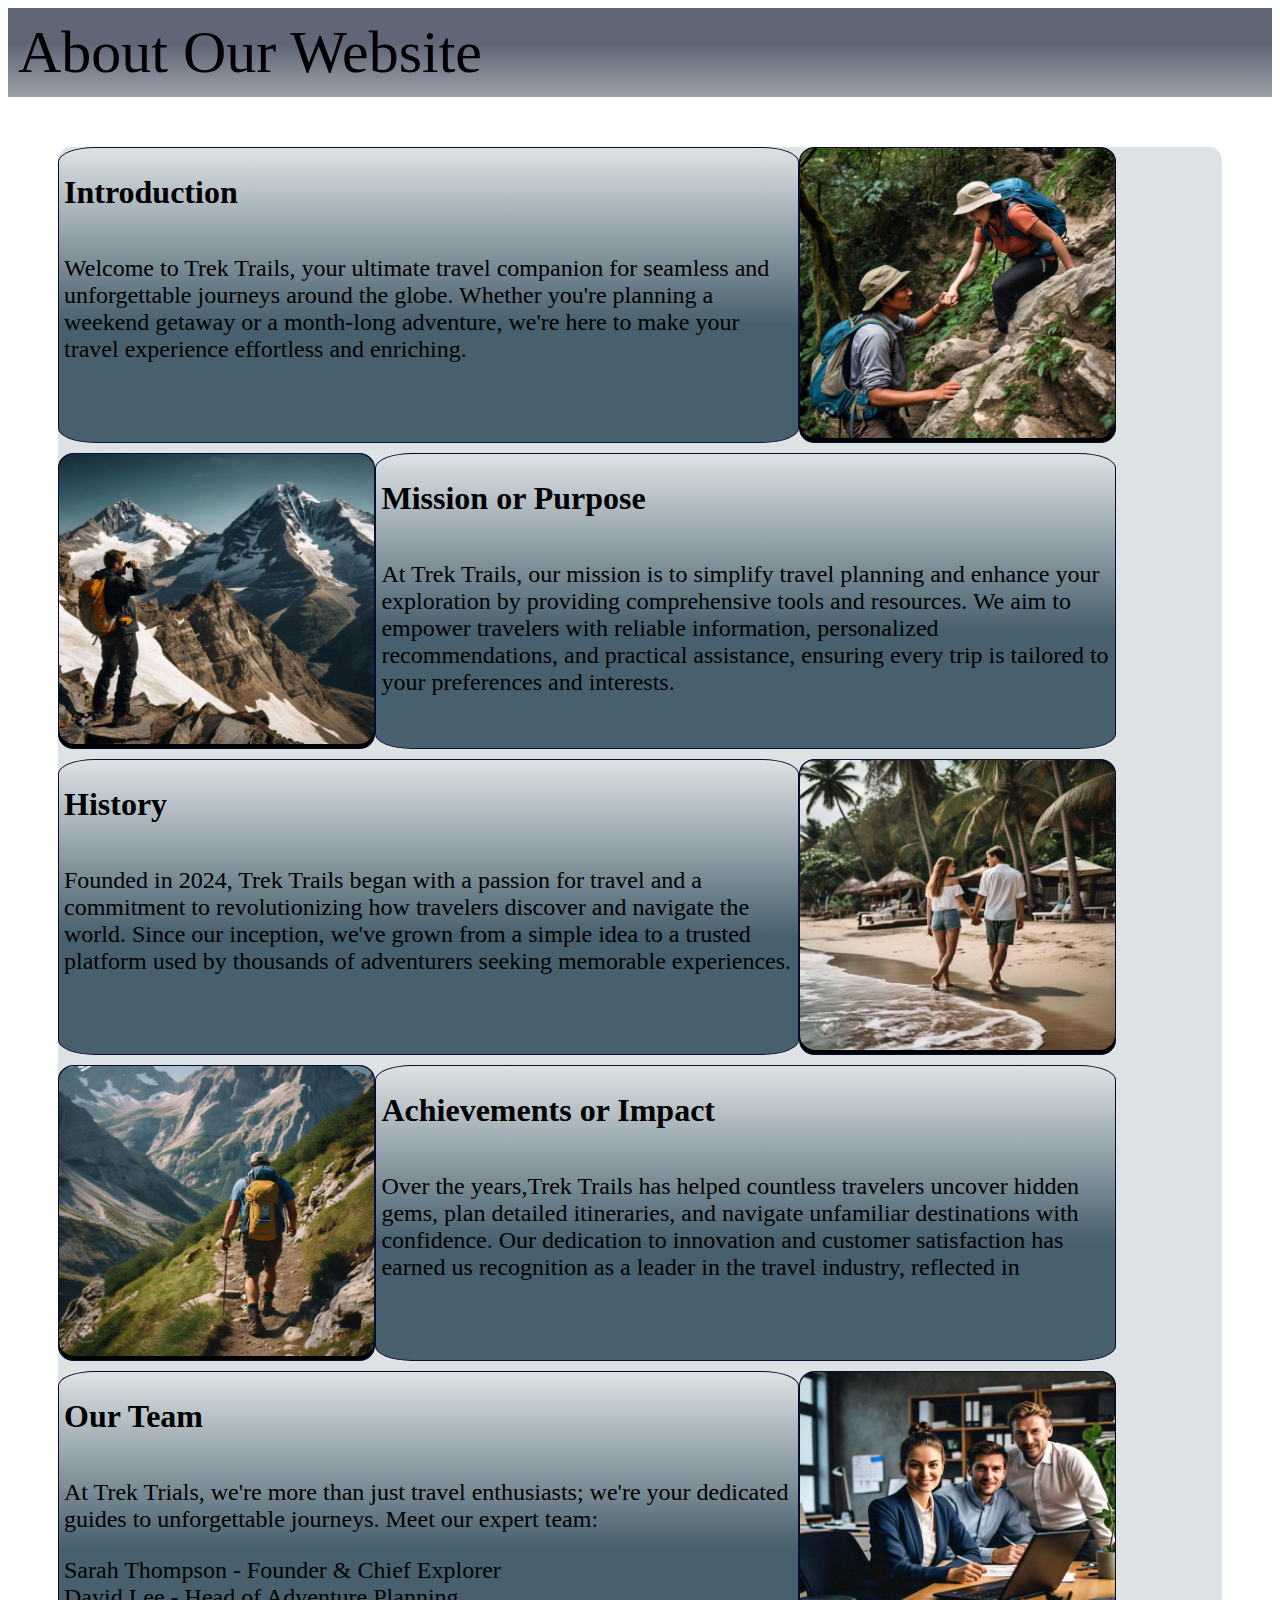
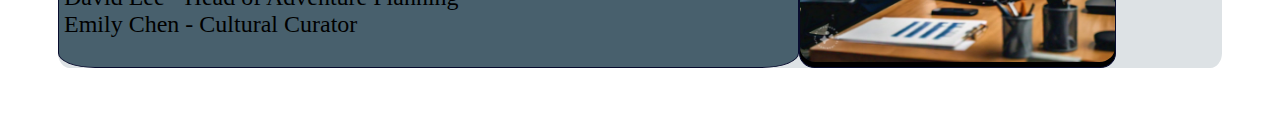
<file: Lab Ex-2/about.html>
<!DOCTYPE html>
<html lang="en">
<head>
    <meta charset="UTF-8">
    <meta name="viewport" content="width=device-width, initial-scale=1.0">
    <link rel="stylesheet" href="abt_styles.css">
    <title>About</title>
</head>
<body>
    <header>About Our Website</header>
    <div class="container">
        <section class="content">
            <h1>Introduction</h1>
            <p>Welcome to Trek Trails, your ultimate travel companion for seamless and unforgettable journeys around the globe. Whether you're planning a weekend getaway or a month-long adventure, we're here to make your travel experience effortless and enriching.</p>
        </section>
        <section class="image">
            <img src="./images/guide.jpg">
        </section>
        <br>
         <P class="space"> </P>
        <section class="image">
            <img src="./images/mountain.jpg">
        </section>
        <section class="content">
            <h1>Mission or Purpose</h1>
            <p>At Trek Trails, our mission is to simplify travel planning and enhance your exploration by providing comprehensive tools and resources. We aim to empower travelers with reliable information, personalized recommendations, and practical assistance, ensuring every trip is tailored to your preferences and interests.</p>
        </section>
        <section class="content">
            <h1>History</h1>
            <p>Founded in 2024, Trek Trails began with a passion for travel and a commitment to revolutionizing how travelers discover and navigate the world. Since our inception, we've grown from a simple idea to a trusted platform used by thousands of adventurers seeking memorable experiences.</p>
        </section>
        <section class="image">
            <img src="./images/beach.jpg">
        </section>
        <br>
        <P class="space"></P>
        <section class="image">
            <img src="./images/trekking.jpg">
        </section>
        <section class="content">
            <h1>Achievements or Impact</h1>
            <p>Over the years,Trek Trails has helped countless travelers uncover hidden gems, plan detailed itineraries, and navigate unfamiliar destinations with confidence. Our dedication to innovation and customer satisfaction has earned us recognition as a leader in the travel industry, reflected in </p>
        </section>
        <section class="content">
            <h1>Our Team </h1>
            <p>At Trek Trials, we're more than just travel enthusiasts; we're your dedicated guides to unforgettable journeys. Meet our expert team:</p><p class="names">Sarah Thompson - Founder & Chief Explorer<br>David Lee - Head of Adventure Planning<br>Emily Chen - Cultural Curator</p>
        </section>
        <section class="image">
            <img src="./images/team.jpg">
        </section>
    </div>    
</body>
</html>
</file>
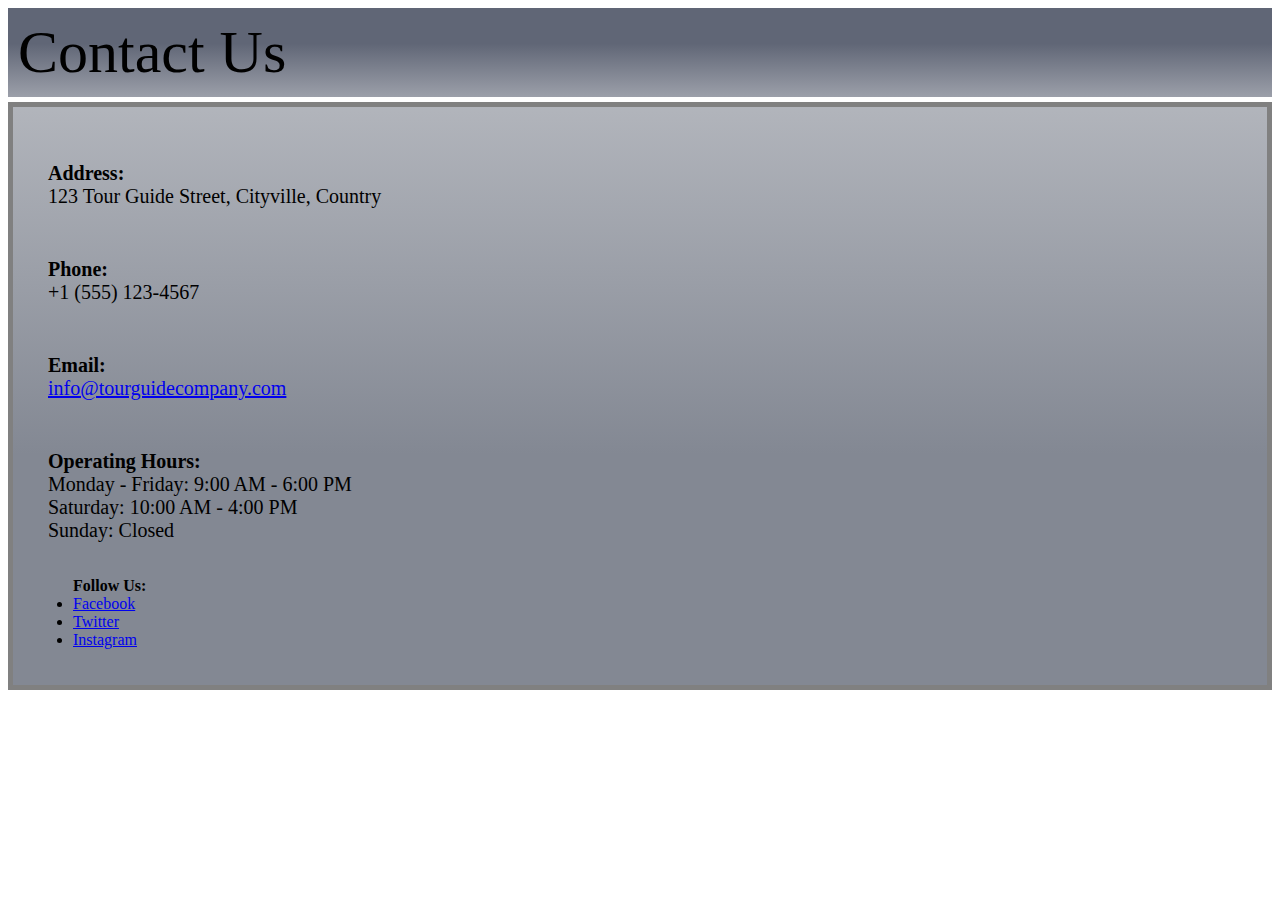
<file: Lab Ex-2/contact.html>
<!DOCTYPE html>
<html lang="en">
<head>
    <meta charset="UTF-8">
    <meta name="viewport" content="width=device-width, initial-scale=1.0">
    <title>Contact</title>
    <Style>
        header{
    background-image: linear-gradient(to bottom, #606676 40%, transparent 200%);
    font-size: 60px;
    padding: 10px;
    font-family: initial;
    }
    p{
        font-size: 20px;
        padding: 15px;
        font-family:Georgia, 'Times New Roman', Times, serif;
    }
    section{
        border: 5px solid grey;
        padding: 20px;
        margin-top: 5px;
        background-image: linear-gradient(to top, #838893 40%, transparent 200%);
        
    }
    </Style>
</head>
<body>
    <header>Contact Us</header>
    <section>
    <p><strong>Address:</strong><br>
        123 Tour Guide Street, Cityville, Country</p>
        
        <p><strong>Phone:</strong><br>
        +1 (555) 123-4567</p>
        
        <p><strong>Email:</strong><br>
        <a href="mailto:info@tourguidecompany.com">info@tourguidecompany.com</a></p>
        
        <p><strong>Operating Hours:</strong><br>
        Monday - Friday: 9:00 AM - 6:00 PM<br>
        Saturday: 10:00 AM - 4:00 PM<br>
        Sunday: Closed</p>
        
        <div class="social-media">
           <ul><strong>Follow Us:</strong><br>
            <li><a href="#" target="_blank">Facebook</a></li>
            <li><a href="#" target="_blank">Twitter</a></li>
            <li><a href="#" target="_blank">Instagram</a></li>
           </ul> 
        </div>
    </section>    
</body>
</html>
</file>
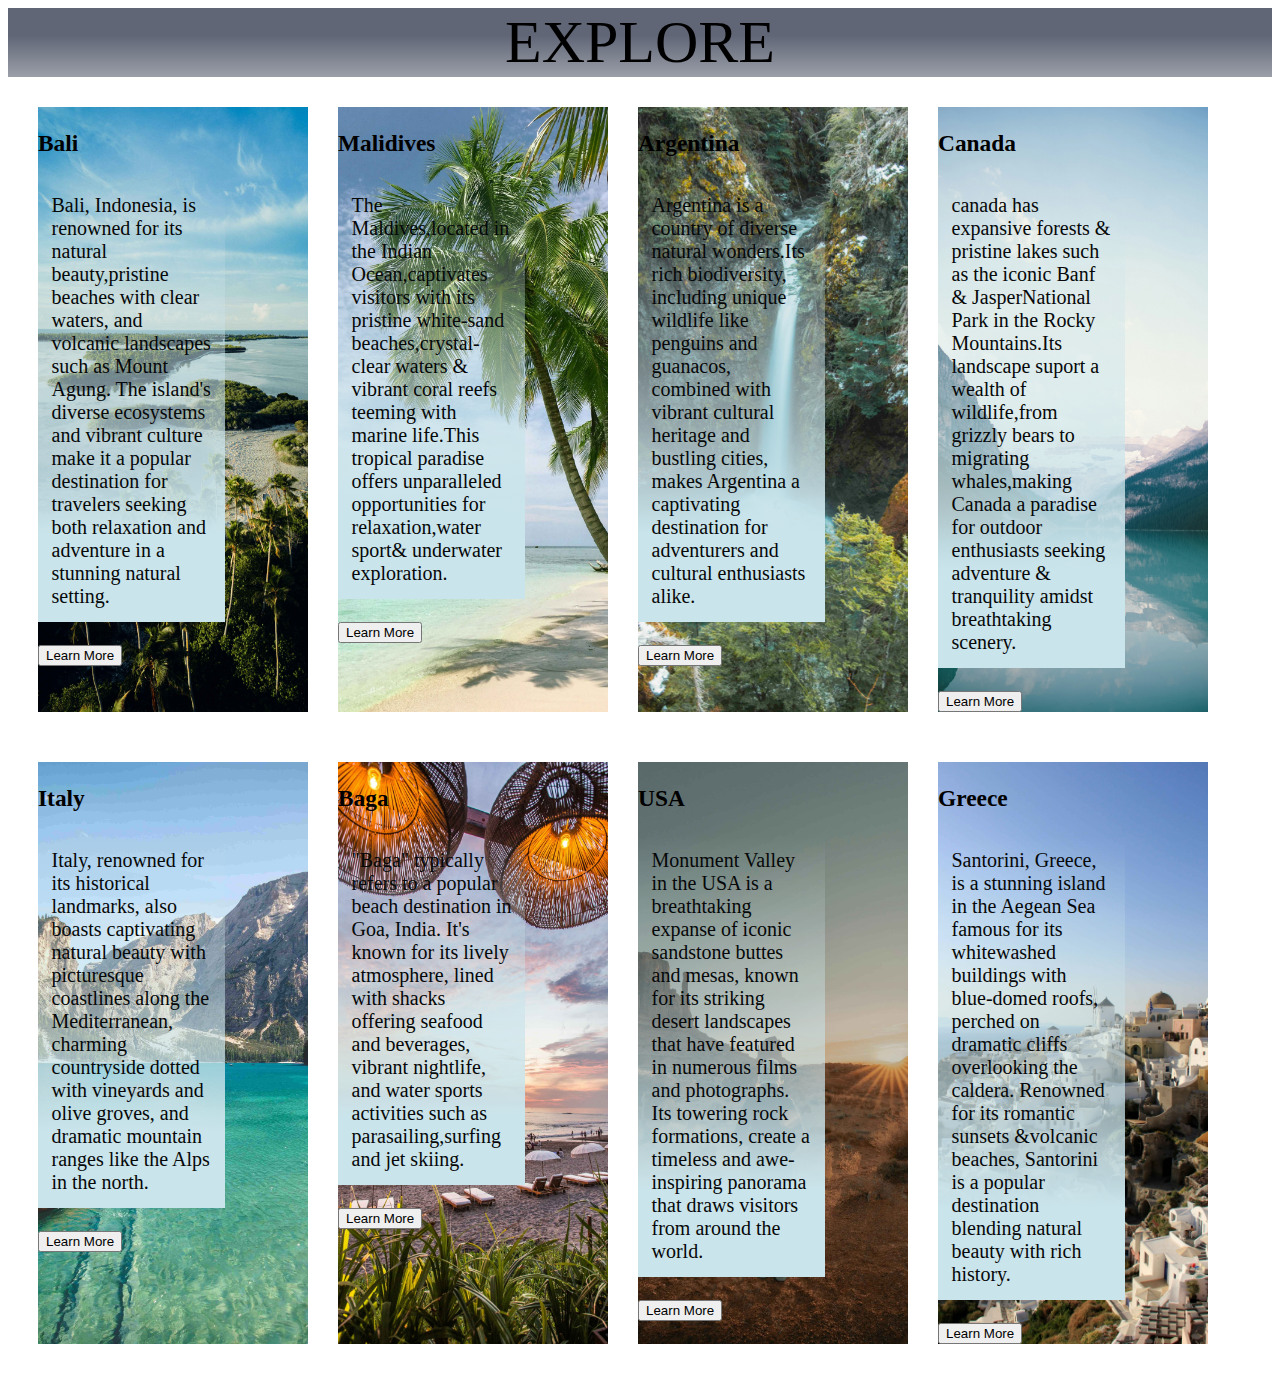
<file: Lab Ex-2/explore.html>
<!DOCTYPE html>
<html lang="en">
<head>
    <meta charset="UTF-8">
    <meta name="viewport" content="width=device-width, initial-scale=1.0">
    <link
      href="https://cdn.jsdelivr.net/npm/bootstrap@5.2.3/dist/css/bootstrap.min.css"
      rel="stylesheet"
      integrity="sha384-rbsA2VBKQhggwzxH7pPCaAqO46MgnOM80zW1RWuH61DGLwZJEdK2Kadq2F9CUG65"
      crossorigin="anonymous"
    />
    <script
      src="https://cdn.jsdelivr.net/npm/@popperjs/core@2.11.6/dist/umd/popper.min.js"
      integrity="sha384-oBqDVmMz9ATKxIep9tiCxS/Z9fNfEXiDAYTujMAeBAsjFuCZSmKbSSUnQlmh/jp3"
      crossorigin="anonymous"
    ></script>
    <script
      src="https://cdn.jsdelivr.net/npm/bootstrap@5.2.3/dist/js/bootstrap.min.js"
      integrity="sha384-cuYeSxntonz0PPNlHhBs68uyIAVpIIOZZ5JqeqvYYIcEL727kskC66kF92t6Xl2V"
      crossorigin="anonymous"
    ></script>
    <link rel="stylesheet" href="exp_styles.css">
    <title>Explore</title>
</head>
<body>
    <header>EXPLORE</header>
   <div class="flex-container">
    <div class=" container p-1 my-1 bg-light rounded-1" id="bali">
        <h3 class="display-5 fw-bold">Bali</h3>
        <p class="col-md-12 lead">Bali, Indonesia, is renowned for its natural beauty,pristine beaches with clear waters, and volcanic landscapes such as Mount Agung. The island's diverse ecosystems and vibrant culture make it a popular destination for travelers seeking both relaxation and adventure in a stunning natural setting.</p>
        <button class="btn btn-lg btn-dark">
            Learn More
        </button>
    </div>
    <div class=" container p-1 my-1 bg-light rounded-1" id="malidives">
        <h3 class="display-5 fw-bold">Malidives</h3>
        <p class="col-md-12 lead" class="expara">The Maldives,located in the Indian Ocean,captivates visitors with its pristine white-sand beaches,crystal-clear waters & vibrant coral reefs teeming with marine life.This tropical paradise offers unparalleled opportunities for relaxation,water sport& underwater exploration.</p>
        <button class="btn btn-lg btn-dark">
            Learn More
        </button>
    </div>
    <div class=" container p-1 my-1 bg-light rounded-1" id="argentina">
        <h3 class="display-5 fw-bold">Argentina</h3>
        <p class="col-md-12 lead"> Argentina is a country of diverse natural wonders.Its rich biodiversity, including unique wildlife like penguins and guanacos, combined with vibrant cultural heritage and bustling cities, makes Argentina a captivating destination for adventurers and cultural enthusiasts alike.</p>
        <button class="btn btn-lg btn-dark">
            Learn More
        </button>
    </div>
    <div class=" container p-1 my-1 bg-light rounded-1" id="canada">
        <h3 class="display-5 fw-bold">Canada</h3>
        <p class="col-md-12 lead">canada has expansive forests & pristine lakes such as the iconic Banf & JasperNational Park in the Rocky Mountains.Its landscape suport a wealth of wildlife,from grizzly bears to migrating whales,making Canada a paradise for outdoor enthusiasts seeking adventure & tranquility amidst breathtaking scenery.</p>
        <button class="btn btn-lg btn-dark">
            Learn More
        </button>
    </div>
    <div class=" container p-1 my-1 bg-light rounded-1" id="italy">
        <h3 class="display-5 fw-bold">Italy</h3>
        <p class="col-md-12 lead"> Italy, renowned for its historical landmarks, also boasts captivating natural beauty with picturesque coastlines along the Mediterranean, charming countryside dotted with vineyards and olive groves, and dramatic mountain ranges like the Alps in the north.</p>
        <button class="btn btn-lg btn-dark">
            Learn More
        </button>
    </div>
    <div class=" container p-1 my-1 bg-light rounded-1" id="baga">
        <h3 class="display-5 fw-bold">Baga</h3>
        <p class="col-md-12 lead"> "Baga" typically refers to a popular beach destination in Goa, India. It's known for its lively atmosphere, lined with shacks offering seafood and beverages, vibrant nightlife, and water sports activities such as parasailing,surfing and jet skiing.</p>
        <button class="btn btn-lg btn-dark">
            Learn More
        </button>
    </div>
    <div class=" container p-1 my-1 bg-light rounded-1" id="usa">
        <h3 class="display-5 fw-bold">USA</h3>
        <p class="col-md-12 lead">Monument Valley in the USA is a breathtaking expanse of iconic sandstone buttes and mesas, known for its striking desert landscapes that have featured in numerous films and photographs. Its towering rock formations, create a timeless and awe-inspiring panorama that draws visitors from around the world.</p>
        <button class="btn btn-lg btn-dark">
            Learn More
        </button>
      </div>
      <div class=" container p-1 my-1 bg-light rounded-1" id="greece">
            <h3 class="display-5 fw-bold">Greece</h3>
            <p class="col-md-12 lead"> Santorini, Greece, is a stunning island in the Aegean Sea famous for its whitewashed buildings with blue-domed roofs, perched on dramatic cliffs overlooking the caldera. Renowned for its romantic sunsets &volcanic beaches, Santorini is a popular destination blending natural beauty with rich history.</p>
            <button class="btn btn-lg btn-dark">
                Learn More
            </button>
        </div>
    
   </div>
</body>
</html>
</file>
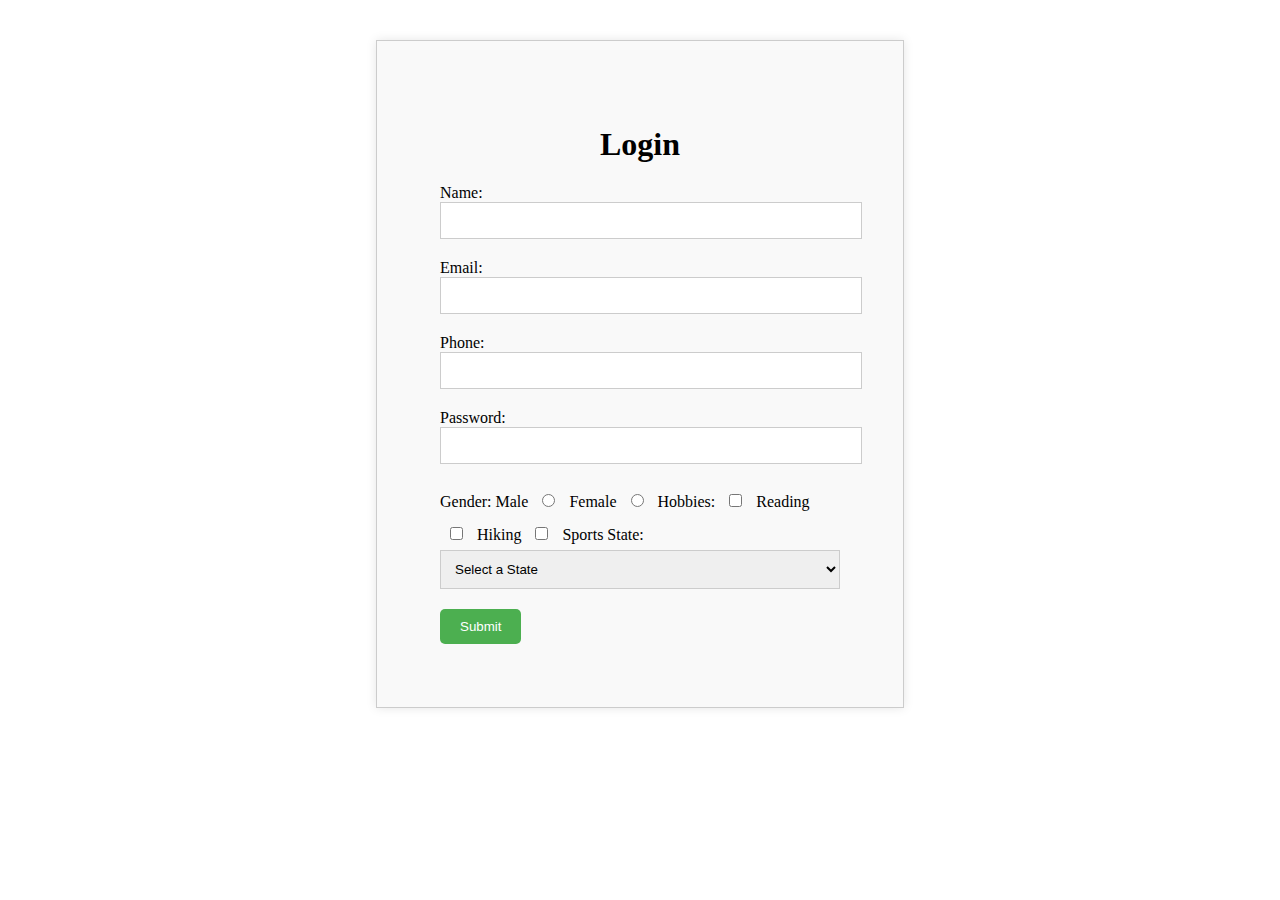
<file: Lab Ex-2/login.html>
<!DOCTYPE html>
<html lang="en">
<head>
    <meta charset="UTF-8">
    <meta name="viewport" content="width=device-width, initial-scale=1.0">
    <title>Login</title>
    <style>
        /* Add some basic styling to the form */
        form {
          max-width: 400px;
          margin: 40px auto;
          padding: 20px;
          background-color: #f9f9f9;
          padding: 5%;
          border: 1px solid #ccc;
          box-shadow: 0 0 10px rgba(0, 0, 0, 0.1);
        }
        h1{
            text-align: center;
            font-size: xx-large;
        }
      
        /* Style the input fields */
        input[type="text"], input[type="email"], input[type="tel"], input[type="password"], select {
          width: 100%;
          padding: 10px;
          margin-bottom: 20px;
          border: 1px solid #ccc;
        }
      
        /* Style the radio buttons and checkboxes */
        input[type="radio"], input[type="checkbox"] {
          margin: 10px;
        }
      
        /* Style the labels */
        label {
          /* display: block; */
          margin-bottom: 10px;
        }
      
        /* Style the submit button */
        input[type="submit"] {
          background-color: #4CAF50;
          color: #fff;
          padding: 10px 20px;
          border: none;
          border-radius: 5px;
          cursor: pointer;
        }
      
        /* Add some hover effects to the submit button */
        input[type="submit"]:hover {
          background-color: #3e8e41;
        }
      </style>
</head>
<body>
    <form>
        <!-- Text input fields -->
         <h1>Login</h1>
        <label for="name">Name:</label>
        <input type="text" id="name" name="name" required>
      
        <label for="email">Email:</label>
        <input type="email" id="email" name="email" required>
      
        <label for="phone">Phone:</label>
        <input type="tel" id="phone" name="phone" required>
      
        <!-- Password input field -->
        <label for="password">Password:</label>
        <input type="password" id="password" name="password" required minlength="8">
      
        <!-- Radio buttons -->
        <label>Gender:</label>
        <label for="male">Male</label>
        <input type="radio" id="male" name="gender" value="male" required>
        <label for="female">Female</label>
        <input type="radio" id="female" name="gender" value="female">
      
        <!-- Checkboxes -->
        <label>Hobbies:</label>
        <input type="checkbox" id="reading" name="hobbies" value="reading">
        <label for="reading">Reading</label>
        <input type="checkbox" id="hiking" name="hobbies" value="hiking">
        <label for="hiking">Hiking</label>
        <input type="checkbox" id="sports" name="hobbies" value="sports">
        <label for="sports">Sports</label>
      
        <!-- Dropdown menu -->
        <label>State:</label>
        <select id="state" name="state" required>
          <option value="">Select a State</option>
          <option value="usa">Kerala</option>
          <option value="canada">Karnataka</option>
          <option value="mexico">Tamilnadu</option>
        </select>
      
        <!-- Submit button -->
        <input type="submit" value="Submit">
      </form>
</body>
</html>
</file>
<file: Lab Ex-2/abt_styles.css>
.container{
    margin:50px;
    /* padding:20px; */
    display:grid;
    grid-template-columns: repeat(auto-fit,minmax(100px,1fr));
    /* grid-auto-rows:200px ; */
    grid-gap:0px;
    row-gap: 10px;
    grid-auto-flow: dense;
    background: #dde2e5;
    border-radius: 1%;
}
.content{
    grid-column: span 7;
    grid-row: span 2;
    padding: 5px;
    background-image: linear-gradient(to top, #48606d 40%, transparent 100%);

}
.image{
    grid-column: span 3;
    grid-row: span 2;
    background: #000;
}
img{
    
    object-fit: cover;
}
.space{
    grid-row: span 3;
    grid-column: span 1;
}
.container > section{
    border:1px solid rgb(8, 12, 46);
    /* display:flex; */
    /* padding: 2px; */
    border-radius: 5%;
    
    justify-content: content;
    align-items: center;
    
}
.container > section > img{
    max-height: 290px;
    height: 100%;
    width:100%;
    border-radius: 5%;
    /* margin-bottom: 0px; */
    object-fit: fill;
}
header{
    background-image: linear-gradient(to bottom, #606676 40%, transparent 200%);
    font-size: 60px;
    padding: 10px;
    font-family: initial;

}
h1{
    font-size: xx-large;
    padding-bottom: 20px;
}
p{
    font-size: x-large;
}
</file>
<file: Lab Ex-2/exp_styles.css>
header{
    text-align: center;
    background-image: linear-gradient(to bottom, #606676 40%, transparent 200%);
    font-size: 60px;
    font-family: cursive;
}
.flex-container{
    display: flex;
    flex-wrap: wrap;
    padding: 20px;
    row-gap: 30px;
    column-gap: 10px;
}
.flex-container > div {
   background-color: aliceblue;
    margin: 10px;
    font-size: 20px;
    width: 270px;
    opacity: 100%;
}
p{
    width: 160px;
    word-wrap: break-word;
    padding: 5%;
    font-family: cursive;
    color: #060809;
    background-image: linear-gradient(to top, #cae4eb 20%, transparent 100%);
}
#bali{
    background-image: url(./images/mali.jpg);
    background-size:cover;
    background-position: center;
}
#malidives{
    background-image: url(./images/maldives.jpg);
    background-size:cover;
    background-position: center;
}
#argentina{
    background-image: url(./images/argentina.jpg);
    background-size:cover;
    background-position: center;
}
#canada{
    background-image: url(./images/canada.jpg);
    background-size:cover;
    background-position: center;
}
#italy{
    background-image: url(./images/italy.jpg);
    background-size:cover;
    background-position: center;
}
#baga{
    background-image: url(./images/baga.jpg);
    background-size:cover;
    background-position: center;
}
#usa{
    background-image: url(./images/USA.jpg);
    background-size:cover;
    background-position: center;
}
#greece{
    background-image: url(./images/greece.jpg);
    background-size:cover;
    background-position: center;
}
</file>
